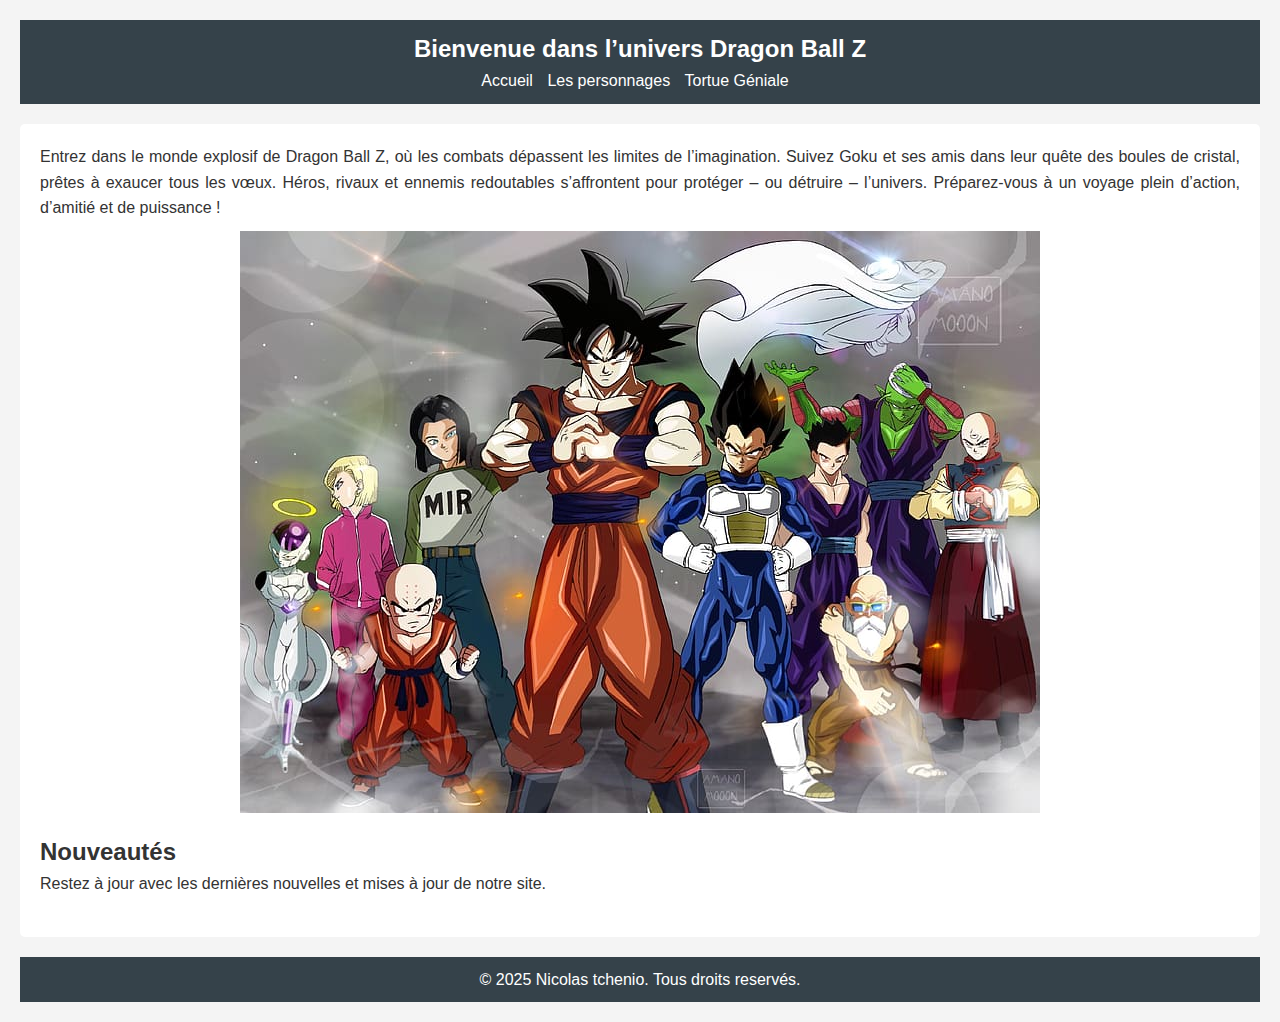
<file: index.html>
<!DOCTYPE html>
<html lang="fr">
<head>
    <meta charset="UTF-8">
    <meta name="viewport" content="width=device-width, initial-scale=1.0">
    <link rel="stylesheet" href="css/style.css">
    <title>Accueil</title>
</head>
<body>
    <header>
        <h1>Bienvenue dans l’univers Dragon Ball Z</h1>
        <nav>
            <ul>
                <li><a href="index.html">Accueil</a></li>
                <li><a href="personnages.html">Les personnages</a></li>
                <li><a href="tortueGenial.html">Tortue Géniale</a></li>
            </ul>
        </nav>
    </header>
    <main>
        <section>
            <p>Entrez dans le monde explosif de Dragon Ball Z, où les combats dépassent les limites de l’imagination.
                Suivez Goku et ses amis dans leur quête des boules de cristal, prêtes à exaucer tous les vœux.
                Héros, rivaux et ennemis redoutables s’affrontent pour protéger – ou détruire – l’univers.
                Préparez-vous à un voyage plein d’action, d’amitié et de puissance !
            </p>
            <img class="centrer" src="images/dragonBallZ.jpg" alt="dragonBall">
        </section>
        <section>
            <h2>Nouveautés</h2>
            <p>Restez à jour avec les dernières nouvelles et mises à jour de notre site.</p>
        </section>
    </main>
    <footer>
        <p>&copy; 2025 Nicolas tchenio. Tous droits reservés.</p>
    </footer>
</body>
</html>
</file>
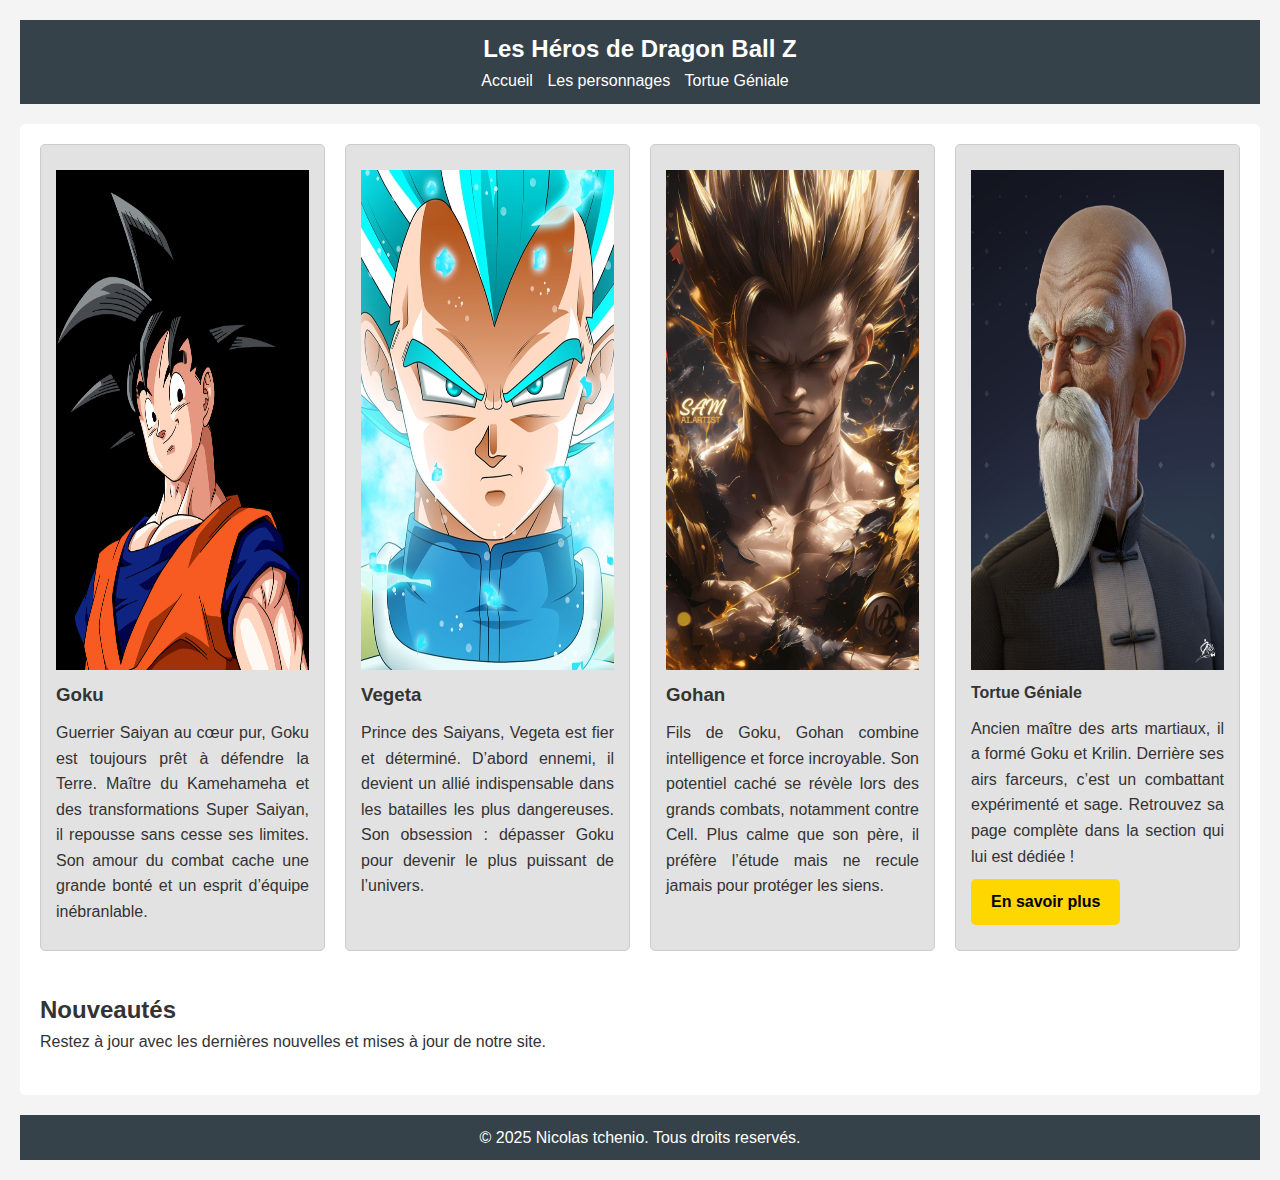
<file: personnages.html>
<!DOCTYPE html>
<html lang="fr">
<head>
    <meta charset="UTF-8">
    <meta name="viewport" content="width=device-width, initial-scale=1.0">
    <link rel="stylesheet" href="css/style.css">
    <title>Personnages</title>
</head>
<body>
    <header>
        <h1>Les Héros de Dragon Ball Z</h1>
        <nav>
            <ul>
                <li><a href="index.html">Accueil</a></li>
                <li><a href="personnages.html">Les personnages</a></li>
                <li><a href="tortueGenial.html">Tortue Géniale</a></li>
            </ul>
        </nav>
    </header>
    <main>
        <section class="cards">
            <!-- card personnages  -->
            <div class="card">
                <img src="images/goku.jpg" alt="Goku" style="width:100%">
                <div class="container">
                    <h3><b>Goku</b></h3>
                    <p>Guerrier Saiyan au cœur pur, Goku est toujours prêt à défendre la Terre. Maître du Kamehameha et des transformations Super Saiyan, il repousse sans cesse ses limites. Son amour du combat cache une grande bonté et un esprit d’équipe inébranlable.</p>
                </div>
            </div>
            <div class="card">
                <img src="images/vegeta.jpg" alt="Vegeta" style="width:100%">
                <div class="container">
                    <h3><b>Vegeta</b></h3>
                    <p>Prince des Saiyans, Vegeta est fier et déterminé. D’abord ennemi, il devient un allié indispensable dans les batailles les plus dangereuses. Son obsession : dépasser Goku pour devenir le plus puissant de l’univers.</p>
                </div>
            </div>
            <div class="card">
                <img src="images/gohan.jpg" alt="Gohan" style="width:100%">
                <div class="container">
                    <h3><b>Gohan</b></h3>
                    <p>Fils de Goku, Gohan combine intelligence et force incroyable. Son potentiel caché se révèle lors des grands combats, notamment contre Cell. Plus calme que son père, il préfère l’étude mais ne recule jamais pour protéger les siens.</p>
                </div>
            </div>
            <div class="card">
                <img src="images/tortueGenial.jpeg" alt="Tortue Genial" style="width:100%">
                <div class="container">
                    <h4><b>Tortue Géniale</b></h4>
                    <p>Ancien maître des arts martiaux, il a formé Goku et Krilin. Derrière ses airs farceurs, c’est un combattant expérimenté et sage. Retrouvez sa page complète dans la section qui lui est dédiée !</p>
                </div>
                <a href="tortueGenial.html" class="button">En savoir plus</a>
            </div>
        </section>
        <section>
            <h2>Nouveautés</h2>
            <p>Restez à jour avec les dernières nouvelles et mises à jour de notre site.</p>
        </section>
    </main>
    <footer>
        <p>&copy; 2025 Nicolas tchenio. Tous droits reservés.</p>
    </footer>
</body>
</html>
</file>
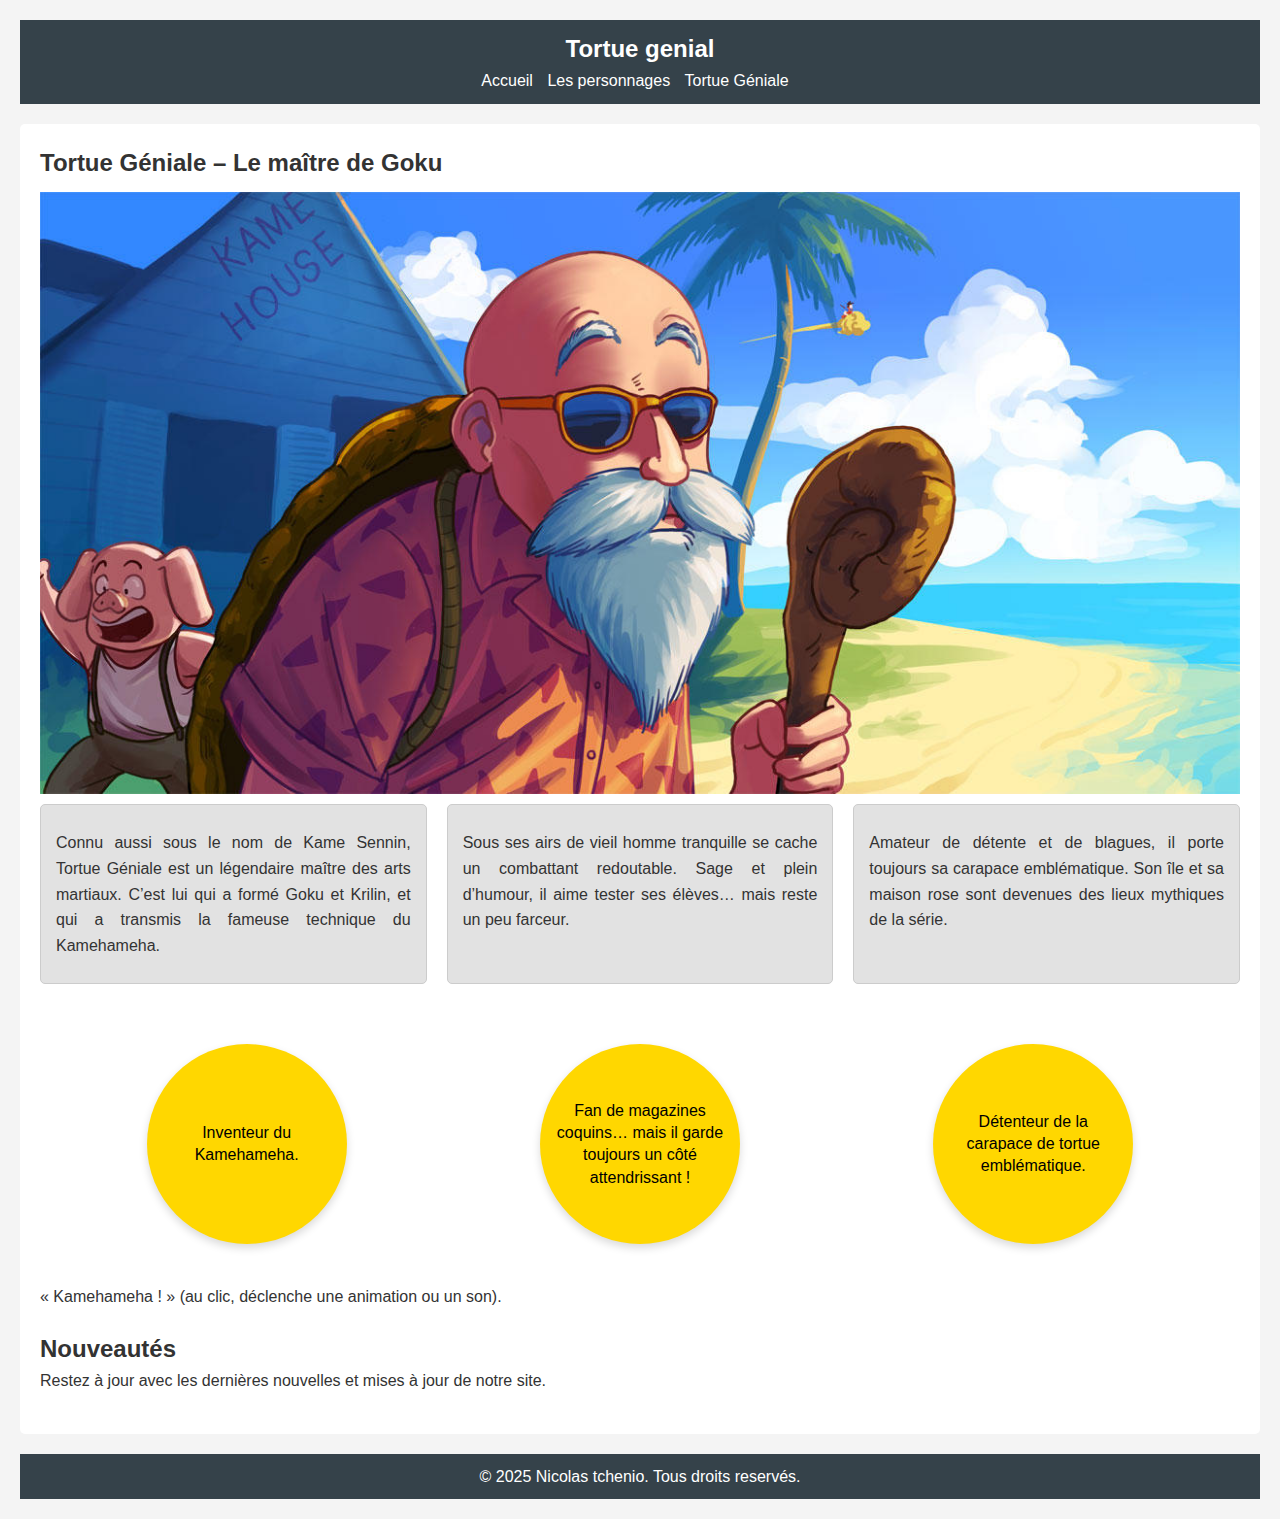
<file: tortueGenial.html>
<!DOCTYPE html>
<html lang="fr">
<head>
    <meta charset="UTF-8">
    <meta name="viewport" content="width=device-width, initial-scale=1.0">
    <script src="javascript/scripts.js" defer></script>
    <link rel="stylesheet" href="css/style.css">
    <title>Tortue Genial</title>
</head>
<body>
    <header>
        <h1>Tortue genial</h1>
        <nav>
            <ul>
                <li><a href="index.html">Accueil</a></li>
                <li><a href="personnages.html">Les personnages</a></li>
                <li><a href="tortueGenial.html">Tortue Géniale</a></li>
            </ul>
        </nav>
    </header>
    <main>
        <h2>Tortue Géniale – Le maître de Goku</h2>
        <img class="centrer" src="images/tortueGenial-portrait.jpg" alt="tortueGenial">
        <section class="cards">  
            <div class="card">
                <p>Connu aussi sous le nom de Kame Sennin, Tortue Géniale est un légendaire maître des arts martiaux. C’est lui qui a formé Goku et Krilin, et qui a transmis la fameuse technique du Kamehameha.</p>
            </div>
            <div class="card">
                <p>Sous ses airs de vieil homme tranquille se cache un combattant redoutable. Sage et plein d’humour, il aime tester ses élèves… mais reste un peu farceur.</p>
            </div>
            <div class="card">
                <p>Amateur de détente et de blagues, il porte toujours sa carapace emblématique. Son île et sa maison rose sont devenues des lieux mythiques de la série.</p>
            </div>
            
        </section>
        <section class="cercles"> 
            <div class="cercle">
                <p>Inventeur du Kamehameha.</p>
            </div>
            <div class="cercle">
                <p>Fan de magazines coquins… mais il garde toujours un côté attendrissant !</p>
            </div>
            <div class="cercle">
                <p>Détenteur de la carapace de tortue emblématique.</p>
            </div>
        </section>
        <section>
            « Kamehameha ! » (au clic, déclenche une animation ou un son).
        </section>
        <section>
            <h2>Nouveautés</h2>
            <p>Restez à jour avec les dernières nouvelles et mises à jour de notre site.</p>
    </main>
    <footer>
        <p>&copy; 2025 Nicolas tchenio. Tous droits reservés.</p>
    </footer>
</body>
</html>
</file>
<file: css/style.css>
/* -------- Styles globaux */
* {
    box-sizing: border-box;
    margin: 0;
    padding: 0;
}

/* -------- Styles architecture */
body {
    font-family: Arial, sans-serif;
    line-height: 1.6;
    background-color: #f4f4f4;
    color: #333;
    padding: 20px;
}

/* -- styles pour l'en-tete */
header {
    background: #35424a;
    color: #ffffff;
    padding: 10px 0;
    text-align: center;
    margin-bottom: 20px;
}
header h1 {
    margin: 0;
    font-size: 24px;
}

/* -- styles pour la partie principale */
main {
    background: #ffffff;
    padding: 20px;
    border-radius: 5px;
}
main h2 {
    margin-top: 0;
}

/* -- styles pour le pied de page */
footer {
    background: #35424a;
    color: #ffffff;
    padding: 10px 0;
    margin-top: 20px;
}

footer p {
    margin: 0;
    text-align: center;
}

/* -------- styles pour la navigation */
nav ul {
    list-style: none;
    padding: 0;
}
nav ul li {
    display: inline;
    margin-right: 10px;
}
nav ul li a {
    color: #ffffff;
    text-decoration: none;
}
nav ul li a:hover {
    text-decoration: underline;
}

/* -------- styles pour les cartes personnages */
.cards {
    display: grid;
    grid-template-columns: repeat(auto-fit, minmax(220px, 1fr));
    gap: 20px;  
}

.card {
    background: #e2e2e2;
    border: 1px solid #ccc;
    border-radius: 5px;
    padding: 15px;
    margin-bottom: 20px;
}

/* petit effet au survol */
.card:hover {
  transform: scale(1.05);          
}

.card h3 {
    margin-top: 0;
}

.card p {
    margin: 10px 0;
}

.card img {
    max-width: 100%;
    /* height: auto; */
    height: 500px;
    display: block;
    margin-bottom: 10px;
}

/* -------- styles pour les cercles */
/* Le conteneur des cercles */
.cercles {
  display: flex;                  /* aligne les enfants sur une ligne */
  justify-content: space-around;   /* espace égal entre les cercles */
  align-items: center;
  flex-wrap: wrap;                 /* permet le retour à la ligne si l’écran est étroit */
  gap: 20px;                       /* espace minimum entre les cercles (utile en wrap) */
  padding: 20px;
}

/* Chaque cercle */
.cercle {
  background-color: #FFD700;       /* jaune doré */
  color: #000;                     /* texte noir pour le contraste */
  width: 200px;                    /* taille par défaut sur grand écran */
  height: 200px;
  border-radius: 50%;              /* rend le div parfaitement circulaire */
  display: flex;                   /* pour centrer le texte */
  justify-content: center;
  align-items: center;
  /* text-align: center; */
  padding: 15px;                   /* pour éviter que le texte touche les bords */
  box-sizing: border-box;          /* inclut le padding dans la taille */
  font-family: Arial, sans-serif;
  font-size: 1rem;
  line-height: 1.4;
  box-shadow: 0 4px 8px rgba(0,0,0,0.15);
  transition: transform 0.2s ease;
}

.cercle p {
    text-align: center;
}


/* Responsive : sur les écrans < 600px de large, les cercles passent en colonne */
@media (max-width: 600px) {
  section {
    flex-direction: column;
    gap: 25px;
  }

  .cercle {
    width: 160px;                  /* un peu plus petit pour le mobile */
    height: 160px;
    font-size: 0.95rem;
  }
}

/* -------- styles pour les boutons */
.button {
    display: inline-block;
    padding: 10px 20px;
    background-color: #FFD700;
    color: #000;
    border: none;
    border-radius: 5px;
    text-decoration: none;
    text-align: center;
    font-weight: bold;
    cursor: pointer;
    transition: background 0.3s ease;
}

.button:hover {
    background-color: #e6c200;
}

/* -------- styles pour l'animation Kamehameha */
.kame-zone {
  position: relative;            /* <== CONTENEUR positionné */
  text-align: center;
  margin-top: 40px;
}

/* le rayon bleu */
#rayon {
  position: absolute;
  left: 50%;
  top: 50%;
  transform: translate(-50%, -50%);  /* centre exact dans la zone */
  width: 0;
  height: 20px;
  background: deepskyblue;
  border-radius: 10px;
  display: none;                      /* caché au départ */
}

/* le bouton */
#kamehameha {
    display: inline-block;
    padding: 10px 20px;
    background-color: #e73134;
    color: #000;
    border: none;
    border-radius: 5px;
    text-decoration: none;
    text-align: center;
    font-weight: bold;
    cursor: pointer;
    transition: background 0.3s ease;
}

#kamehameha:hover {
    background-color: #e6c200;
}

/* animation */
@keyframes kamehameha {
  from { width: 0;   opacity: 1; }
  to   { width: 400px; opacity: 0.8; }
}

/* -------- styles spécifique */
section {
    margin-bottom: 20px;
}

img {
    max-width: 100%;
    height: auto;
    display: block;
    margin: 10px 0;
}

.centrer {
    /* display: block;       /*  l'image devient un bloc */
    margin-left: auto;       /* marge automatique à gauche */
    margin-right: auto;      /* marge automatique à droite */
}

p {
  text-align: justify;
}
</file>
